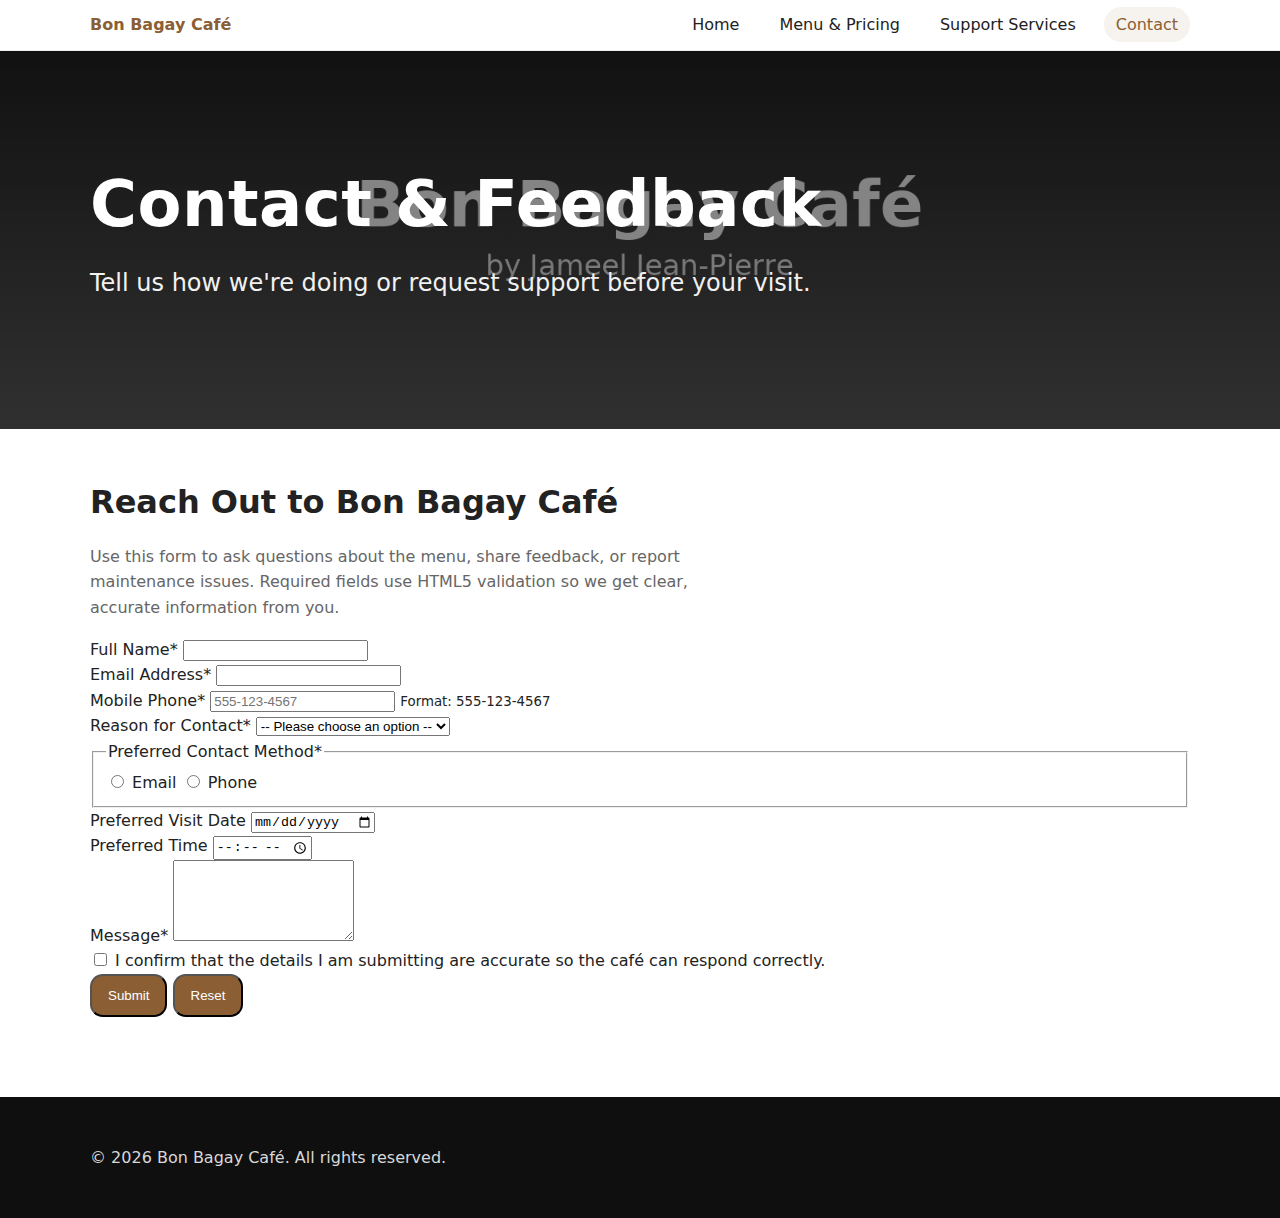
<file: contact.html>
<!DOCTYPE html>
<html lang="en">
<head>
  <meta charset="UTF-8" />
  <meta name="viewport" content="width=device-width, initial-scale=1" />
  <title>Bon Bagay Café — Contact &amp; Feedback</title>
  <link rel="stylesheet" href="css/style.css" />
</head>
<body>
  <div class="navbar">
    <div class="container nav-inner">
      <a class="brand" href="index.html">Bon Bagay Café</a>
      <button class="menu-toggle" aria-controls="primary-nav" aria-expanded="false" onclick="
        const u=document.getElementById('primary-nav'); 
        const open=u.classList.toggle('open'); this.setAttribute('aria-expanded', open);
      ">Menu</button>
      <nav>
        <ul id="primary-nav">
          <li><a href="index.html">Home</a></li>
          <li><a href="menu.html">Menu &amp; Pricing</a></li>
          <li><a href="services.html">Support Services</a></li>
          <li><a href="contact.html" aria-current="page">Contact</a></li>
        </ul>
      </nav>
    </div>
  </div>

  <header class="site-header">
    <div class="container banner-text">
      <h1 class="title">Contact &amp; Feedback</h1>
      <p class="subtitle">Tell us how we&apos;re doing or request support before your visit.</p>
    </div>
  </header>

  <main>
    <section class="container">
      <h2 class="section-title">Reach Out to Bon Bagay Café</h2>
      <p class="lead">
        Use this form to ask questions about the menu, share feedback, or report maintenance issues. 
        Required fields use HTML5 validation so we get clear, accurate information from you.
      </p>

      <form action="#" method="post" class="contact-form" novalidate>
        <div class="form-group">
          <label for="name">Full Name<span class="required">*</span></label>
          <input type="text" id="name" name="name" required minlength="2" maxlength="80" />
        </div>

        <div class="form-group">
          <label for="email">Email Address<span class="required">*</span></label>
          <input type="email" id="email" name="email" required />
        </div>

        <div class="form-group">
          <label for="phone">Mobile Phone<span class="required">*</span></label>
          <input 
            type="tel" 
            id="phone" 
            name="phone" 
            placeholder="555-123-4567"
            pattern="\d{3}-\d{3}-\d{4}"
            required
          />
          <small>Format: 555-123-4567</small>
        </div>

        <div class="form-group">
          <label for="reason">Reason for Contact<span class="required">*</span></label>
          <select id="reason" name="reason" required>
            <option value="">-- Please choose an option --</option>
            <option value="general">General Question</option>
            <option value="order">Order or Catering Request</option>
            <option value="maintenance">Facility / Maintenance Issue</option>
            <option value="accessibility">Accessibility Support</option>
            <option value="feedback">Feedback or Compliment</option>
          </select>
        </div>

        <fieldset class="form-group">
          <legend>Preferred Contact Method<span class="required">*</span></legend>
          <label>
            <input type="radio" name="contact_method" value="email" required /> Email
          </label>
          <label>
            <input type="radio" name="contact_method" value="phone" required /> Phone
          </label>
        </fieldset>

        <div class="form-group">
          <label for="date">Preferred Visit Date</label>
          <input type="date" id="date" name="date" />
        </div>

        <div class="form-group">
          <label for="time">Preferred Time</label>
          <input type="time" id="time" name="time" />
        </div>

        <div class="form-group">
          <label for="message">Message<span class="required">*</span></label>
          <textarea 
            id="message" 
            name="message" 
            rows="5" 
            required 
            minlength="10" 
            maxlength="500"></textarea>
        </div>

        <div class="form-group checkbox-group">
          <label>
            <input type="checkbox" name="agree" required />
            I confirm that the details I am submitting are accurate so the café can respond correctly.
          </label>
        </div>

        <button type="submit" class="btn">Submit</button>
        <button type="reset" class="btn btn-secondary">Reset</button>
      </form>
    </section>
  </main>

  <footer>
    <div class="container">
      <p>&copy; <span id="y"></span> Bon Bagay Café. All rights reserved.</p>
    </div>
  </footer>

  <script>
    document.getElementById('y').textContent = new Date().getFullYear();
  </script>
</body>
</html>
</file>
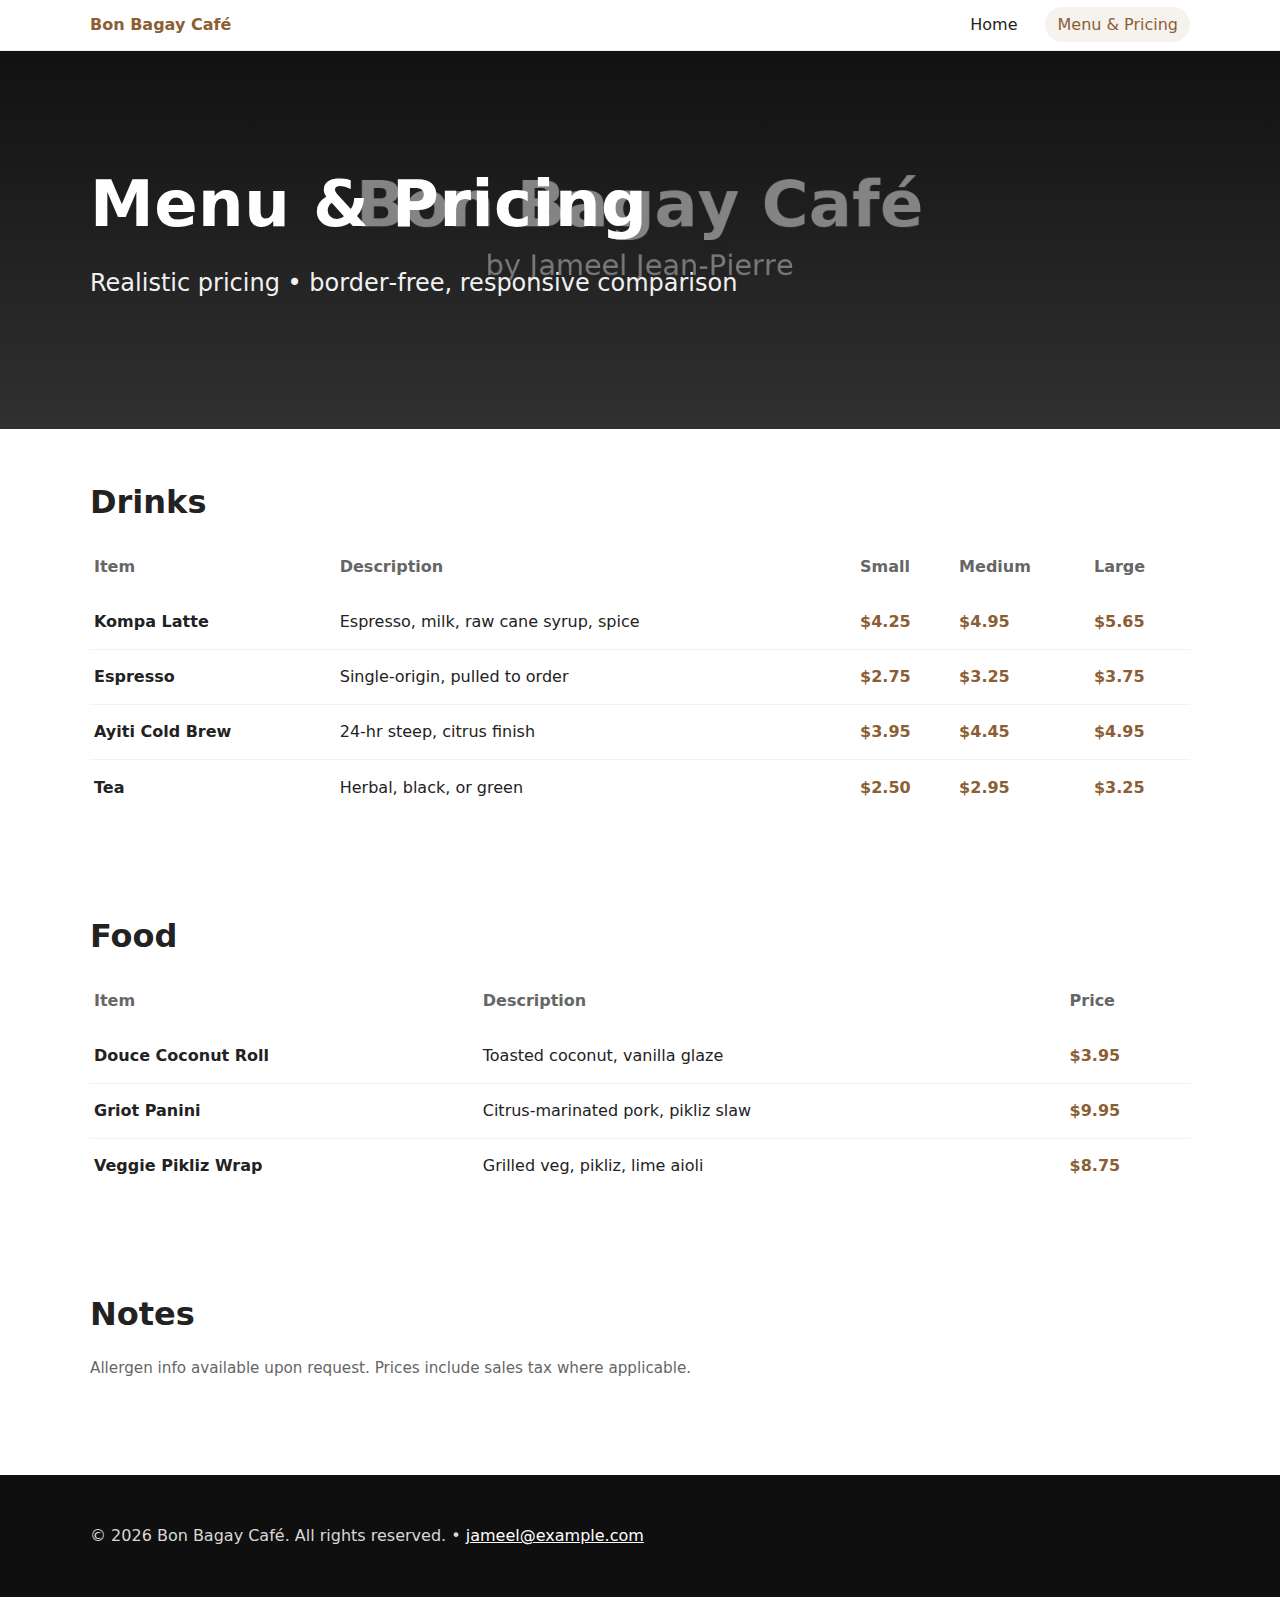
<file: menu.html>
<!DOCTYPE html>
<html lang="en">
<head>
  <meta charset="UTF-8" />
  <meta name="viewport" content="width=device-width, initial-scale=1" />
  <title>Bon Bagay Café — Menu & Pricing</title>
  <link rel="stylesheet" href="css/style.css" />
</head>
<body>
  <div class="navbar">
    <div class="container nav-inner">
      <a class="brand" href="index.html">Bon Bagay Café</a>
      <button class="menu-toggle" aria-controls="primary-nav" aria-expanded="false" onclick="
        const u=document.getElementById('primary-nav'); 
        const open=u.classList.toggle('open'); this.setAttribute('aria-expanded', open);
      ">Menu</button>
      <nav>
        <ul id="primary-nav">
          <li><a href="index.html">Home</a></li>
          <li><a href="menu.html" aria-current="page">Menu & Pricing</a></li>
        </ul>
      </nav>
    </div>
  </div>

  <header class="site-header">
    <div class="container banner-text">
      <h1 class="title">Menu & Pricing</h1>
      <p class="subtitle">Realistic pricing • border‑free, responsive comparison</p>
    </div>
  </header>

  <main class="container">
    <section>
      <h2 class="section-title">Drinks</h2>
      <div class="pricing-wrap">
        <table class="pricing" aria-describedby="drinks-table">
          <thead>
            <tr>
              <th>Item</th>
              <th>Description</th>
              <th>Small</th>
              <th>Medium</th>
              <th>Large</th>
            </tr>
          </thead>
          <tbody>
            <tr>
              <td><div class="pr-item"><strong>Kompa Latte</strong></div></td>
              <td>Espresso, milk, raw cane syrup, spice</td>
              <td class="price">$4.25</td>
              <td class="price">$4.95</td>
              <td class="price">$5.65</td>
            </tr>
            <tr>
              <td><div class="pr-item"><strong>Espresso</strong></div></td>
              <td>Single‑origin, pulled to order</td>
              <td class="price">$2.75</td>
              <td class="price">$3.25</td>
              <td class="price">$3.75</td>
            </tr>
            <tr>
              <td><div class="pr-item"><strong>Ayiti Cold Brew</strong></div></td>
              <td>24‑hr steep, citrus finish</td>
              <td class="price">$3.95</td>
              <td class="price">$4.45</td>
              <td class="price">$4.95</td>
            </tr>
            <tr>
              <td><div class="pr-item"><strong>Tea</strong></div></td>
              <td>Herbal, black, or green</td>
              <td class="price">$2.50</td>
              <td class="price">$2.95</td>
              <td class="price">$3.25</td>
            </tr>
          </tbody>
        </table>
      </div>
    </section>

    <section>
      <h2 class="section-title">Food</h2>
      <div class="pricing-wrap">
        <table class="pricing" aria-describedby="food-table">
          <thead>
            <tr>
              <th>Item</th>
              <th>Description</th>
              <th>Price</th>
            </tr>
          </thead>
          <tbody>
            <tr>
              <td><div class="pr-item"><strong>Douce Coconut Roll</strong></div></td>
              <td>Toasted coconut, vanilla glaze</td>
              <td class="price">$3.95</td>
            </tr>
            <tr>
              <td><div class="pr-item"><strong>Griot Panini</strong></div></td>
              <td>Citrus‑marinated pork, pikliz slaw</td>
              <td class="price">$9.95</td>
            </tr>
            <tr>
              <td><div class="pr-item"><strong>Veggie Pikliz Wrap</strong></div></td>
              <td>Grilled veg, pikliz, lime aioli</td>
              <td class="price">$8.75</td>
            </tr>
          </tbody>
        </table>
      </div>
    </section>

    <section>
      <h2 class="section-title">Notes</h2>
      <p class="small">Allergen info available upon request. Prices include sales tax where applicable.</p>
    </section>
  </main>

  <footer>
    <div class="container">
      <p>&copy; <span id="y"></span> Bon Bagay Café. All rights reserved. • <a href="mailto:jameel@example.com">jameel@example.com</a></p>
    </div>
  </footer>

  <script>
    document.getElementById('y').textContent = new Date().getFullYear();
  </script>
</body>
</html>
</file>
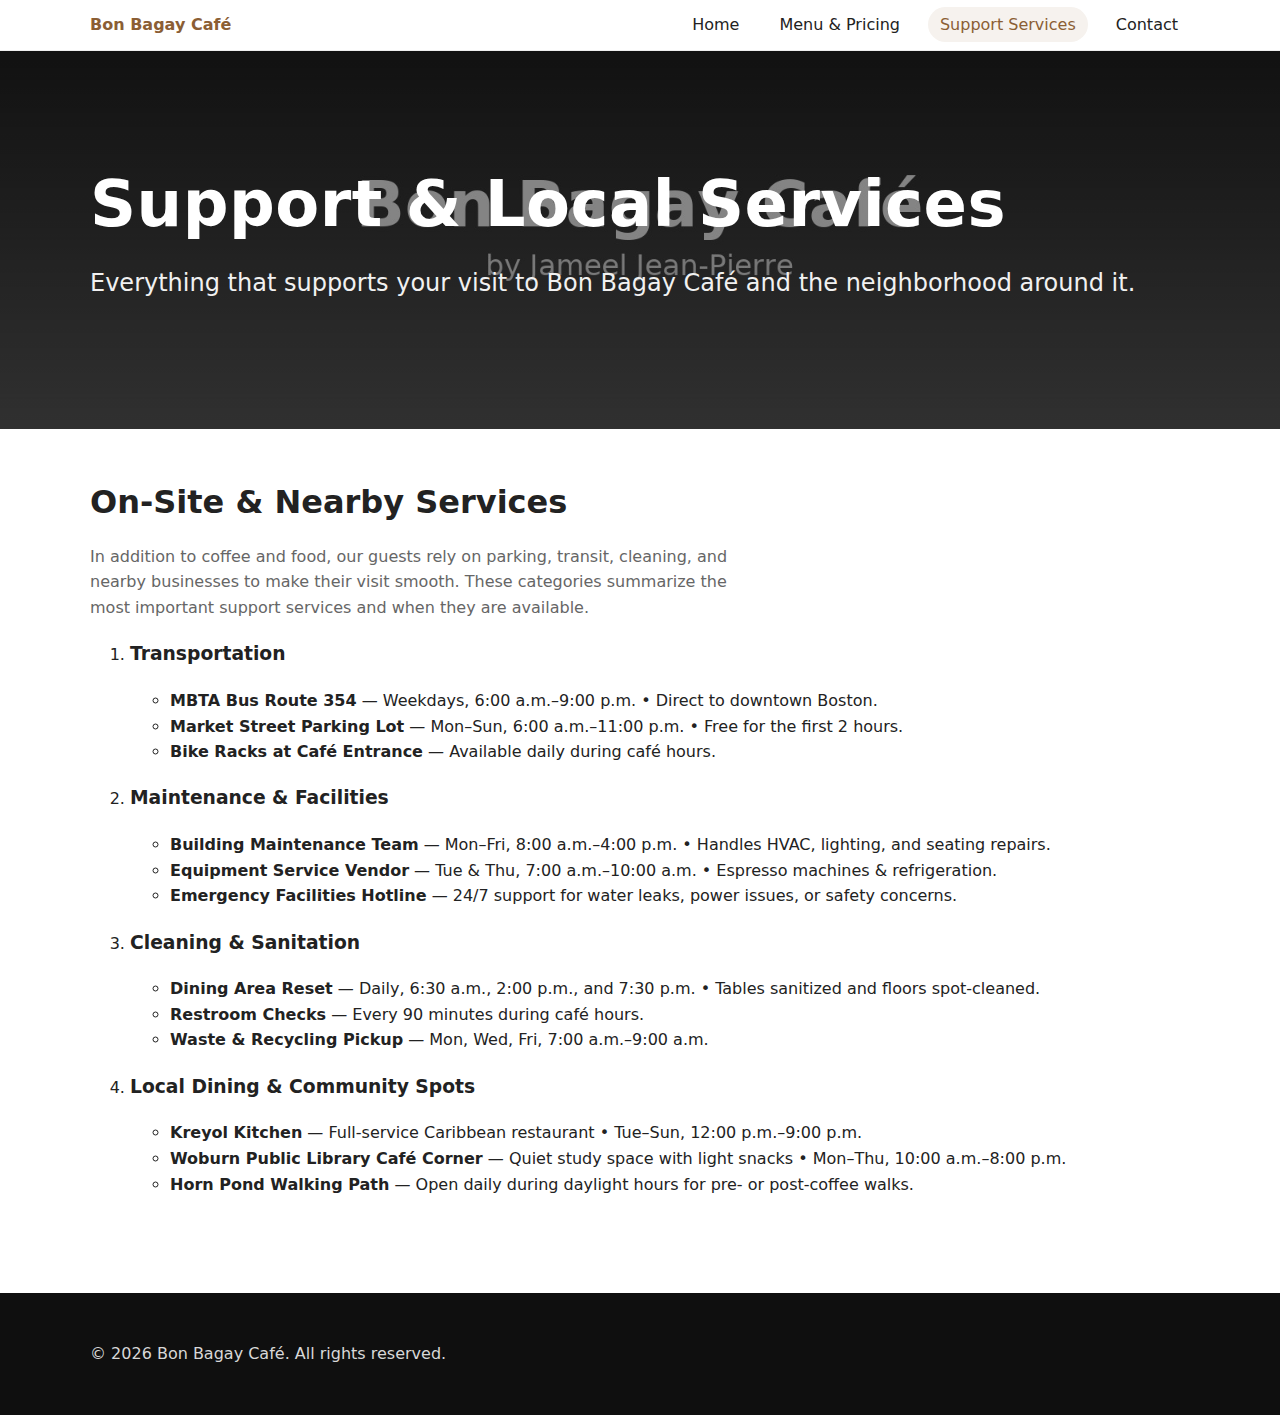
<file: services.html>
<!DOCTYPE html>
<html lang="en">
<head>
  <meta charset="UTF-8" />
  <meta name="viewport" content="width=device-width, initial-scale=1" />
  <title>Bon Bagay Café — Support Services</title>
  <link rel="stylesheet" href="css/style.css" />
</head>
<body>
  <div class="navbar">
    <div class="container nav-inner">
      <a class="brand" href="index.html">Bon Bagay Café</a>
      <button class="menu-toggle" aria-controls="primary-nav" aria-expanded="false" onclick="
        const u=document.getElementById('primary-nav'); 
        const open=u.classList.toggle('open'); this.setAttribute('aria-expanded', open);
      ">Menu</button>
      <nav>
        <ul id="primary-nav">
          <li><a href="index.html">Home</a></li>
          <li><a href="menu.html">Menu &amp; Pricing</a></li>
          <li><a href="services.html" aria-current="page">Support Services</a></li>
          <li><a href="contact.html">Contact</a></li>
        </ul>
      </nav>
    </div>
  </div>

  <header class="site-header">
    <div class="container banner-text">
      <h1 class="title">Support &amp; Local Services</h1>
      <p class="subtitle">Everything that supports your visit to Bon Bagay Café and the neighborhood around it.</p>
    </div>
  </header>

  <main>
    <section class="container">
      <h2 class="section-title">On‑Site &amp; Nearby Services</h2>
      <p class="lead">
        In addition to coffee and food, our guests rely on parking, transit, cleaning, and nearby businesses to 
        make their visit smooth. These categories summarize the most important support services and when they are available.
      </p>

      <ol class="service-list">
        <li>
          <h3>Transportation</h3>
          <ul>
            <li><strong>MBTA Bus Route 354</strong> — Weekdays, 6:00 a.m.–9:00 p.m. • Direct to downtown Boston.</li>
            <li><strong>Market Street Parking Lot</strong> — Mon–Sun, 6:00 a.m.–11:00 p.m. • Free for the first 2 hours.</li>
            <li><strong>Bike Racks at Café Entrance</strong> — Available daily during café hours.</li>
          </ul>
        </li>

        <li>
          <h3>Maintenance &amp; Facilities</h3>
          <ul>
            <li><strong>Building Maintenance Team</strong> — Mon–Fri, 8:00 a.m.–4:00 p.m. • Handles HVAC, lighting, and seating repairs.</li>
            <li><strong>Equipment Service Vendor</strong> — Tue &amp; Thu, 7:00 a.m.–10:00 a.m. • Espresso machines &amp; refrigeration.</li>
            <li><strong>Emergency Facilities Hotline</strong> — 24/7 support for water leaks, power issues, or safety concerns.</li>
          </ul>
        </li>

        <li>
          <h3>Cleaning &amp; Sanitation</h3>
          <ul>
            <li><strong>Dining Area Reset</strong> — Daily, 6:30 a.m., 2:00 p.m., and 7:30 p.m. • Tables sanitized and floors spot‑cleaned.</li>
            <li><strong>Restroom Checks</strong> — Every 90 minutes during café hours.</li>
            <li><strong>Waste &amp; Recycling Pickup</strong> — Mon, Wed, Fri, 7:00 a.m.–9:00 a.m.</li>
          </ul>
        </li>

        <li>
          <h3>Local Dining &amp; Community Spots</h3>
          <ul>
            <li><strong>Kreyol Kitchen</strong> — Full‑service Caribbean restaurant • Tue–Sun, 12:00 p.m.–9:00 p.m.</li>
            <li><strong>Woburn Public Library Café Corner</strong> — Quiet study space with light snacks • Mon–Thu, 10:00 a.m.–8:00 p.m.</li>
            <li><strong>Horn Pond Walking Path</strong> — Open daily during daylight hours for pre‑ or post‑coffee walks.</li>
          </ul>
        </li>
      </ol>
    </section>
  </main>

  <footer>
    <div class="container">
      <p>&copy; <span id="y"></span> Bon Bagay Café. All rights reserved.</p>
    </div>
  </footer>

  <script>
    document.getElementById('y').textContent = new Date().getFullYear();
  </script>
</body>
</html>
</file>
<file: css/style.css>
:root{
  --bg:#ffffff;
  --text:#222;
  --muted:#666;
  --accent:#8b5e34; /* cafe brown */
  --accent-2:#d4a373;
  --max:1100px;
}

*{box-sizing:border-box}
html{scroll-behavior:smooth}
body{
  margin:0;
  font-family: system-ui, -apple-system, Segoe UI, Roboto, Helvetica, Arial, "Apple Color Emoji","Segoe UI Emoji", "Segoe UI Symbol";
  color:var(--text);
  background:var(--bg);
  line-height:1.6;
}

.container{
  width:min(92%, var(--max));
  margin-inline:auto;
}

header.site-header{
  background:url("../images/banner.jpg") center/cover no-repeat;
  position:relative;
  min-height: 42vh;
  color:#fff;
  display:flex;
  align-items:center;
}
header.site-header::after{
  content:"";
  position:absolute; inset:0;
  background:linear-gradient(180deg, rgba(0,0,0,.45), rgba(0,0,0,.45));
}
header .banner-text{
  position:relative; z-index:2;
  padding:4rem 0;
}
header .title{
  font-size: clamp(2rem, 4vw + 1rem, 4rem);
  font-weight:800;
  letter-spacing:.5px;
  margin:0;
}
header .subtitle{
  margin-top:.5rem;
  font-size: clamp(1rem, 1vw + .75rem, 1.5rem);
  color:#f1f1f1;
}

/* NAV */
.navbar{
  position:sticky; top:0; z-index:5;
  background:#fff;
  border-bottom:1px solid #eee;
}
.nav-inner{
  display:flex; align-items:center; justify-content:space-between;
  padding:.75rem 0;
}
.brand{ font-weight:800; color:var(--accent); text-decoration:none;}
nav ul{ list-style:none; display:flex; gap:1rem; margin:0; padding:0;}
nav a{ text-decoration:none; color:var(--text); padding:.5rem .75rem; border-radius:999px;}
nav a:hover, nav a[aria-current="page"]{ background:#f6f2ee; color:var(--accent);}

/* SECTIONS */
section{ padding:3rem 0;}
.section-title{
  font-size: clamp(1.5rem, 1vw + 1.25rem, 2rem);
  margin:0 0 .75rem 0;
}
.lead{ color:var(--muted); max-width: 65ch;}

/* CARDS */
.grid{
  display:grid;
  grid-template-columns: repeat(auto-fit, minmax(240px, 1fr));
  gap:1.25rem;
}
.card{
  background:#fff; border:1px solid #eee; border-radius:1rem;
  overflow:hidden; box-shadow: 0 8px 20px rgba(0,0,0,.04);
}
.card img{ width:100%; height:180px; object-fit:cover; display:block;}
.card .p{ padding:1rem;}
.badge{ display:inline-block; font-size:.8rem; color:#fff; background:var(--accent); padding:.25rem .5rem; border-radius:.5rem;}

/* PRICING (borderless, responsive table) */
.pricing-wrap{ overflow-x:auto;}
table.pricing{ width:100%; border-collapse:collapse; font-size:1rem;}
.pricing th, .pricing td{ text-align:left; padding:.9rem .25rem;}
.pricing thead th{ color:var(--muted); font-weight:600;}
.pricing tbody tr{ border-bottom:1px solid #f2f2f2;}
.pricing tbody tr:last-child{ border-bottom:none;}
.pr-item{ display:flex; align-items:center; gap:.75rem;}
.price{ font-weight:700; color:var(--accent); white-space:nowrap;}

/* FOOTER */
footer{
  background:#0f0f0f; color:#d8d8d8; padding:2rem 0; margin-top:2rem;
}
footer a{ color:#fff;}

/* RESPONSIVE NAV (small screens) */
.menu-toggle{ display:none; }
@media (max-width: 720px){
  nav ul{ display:none; flex-direction:column; gap:.5rem; padding:.75rem 0;}
  nav ul.open{ display:flex;}
  .menu-toggle{ display:inline-flex; border:1px solid #eee; border-radius:.75rem; padding:.35rem .6rem; background:#fff; cursor:pointer;}
}

/* UTIL */
.btn{
  display:inline-block;
  background:var(--accent);
  color:#fff; text-decoration:none; padding:.75rem 1rem; border-radius:.8rem;
  transition:transform .05s ease-in;
}
.btn:hover{ transform: translateY(-1px); background:var(--accent-2);}
.small{ font-size:.95rem; color:var(--muted);}
</file>
